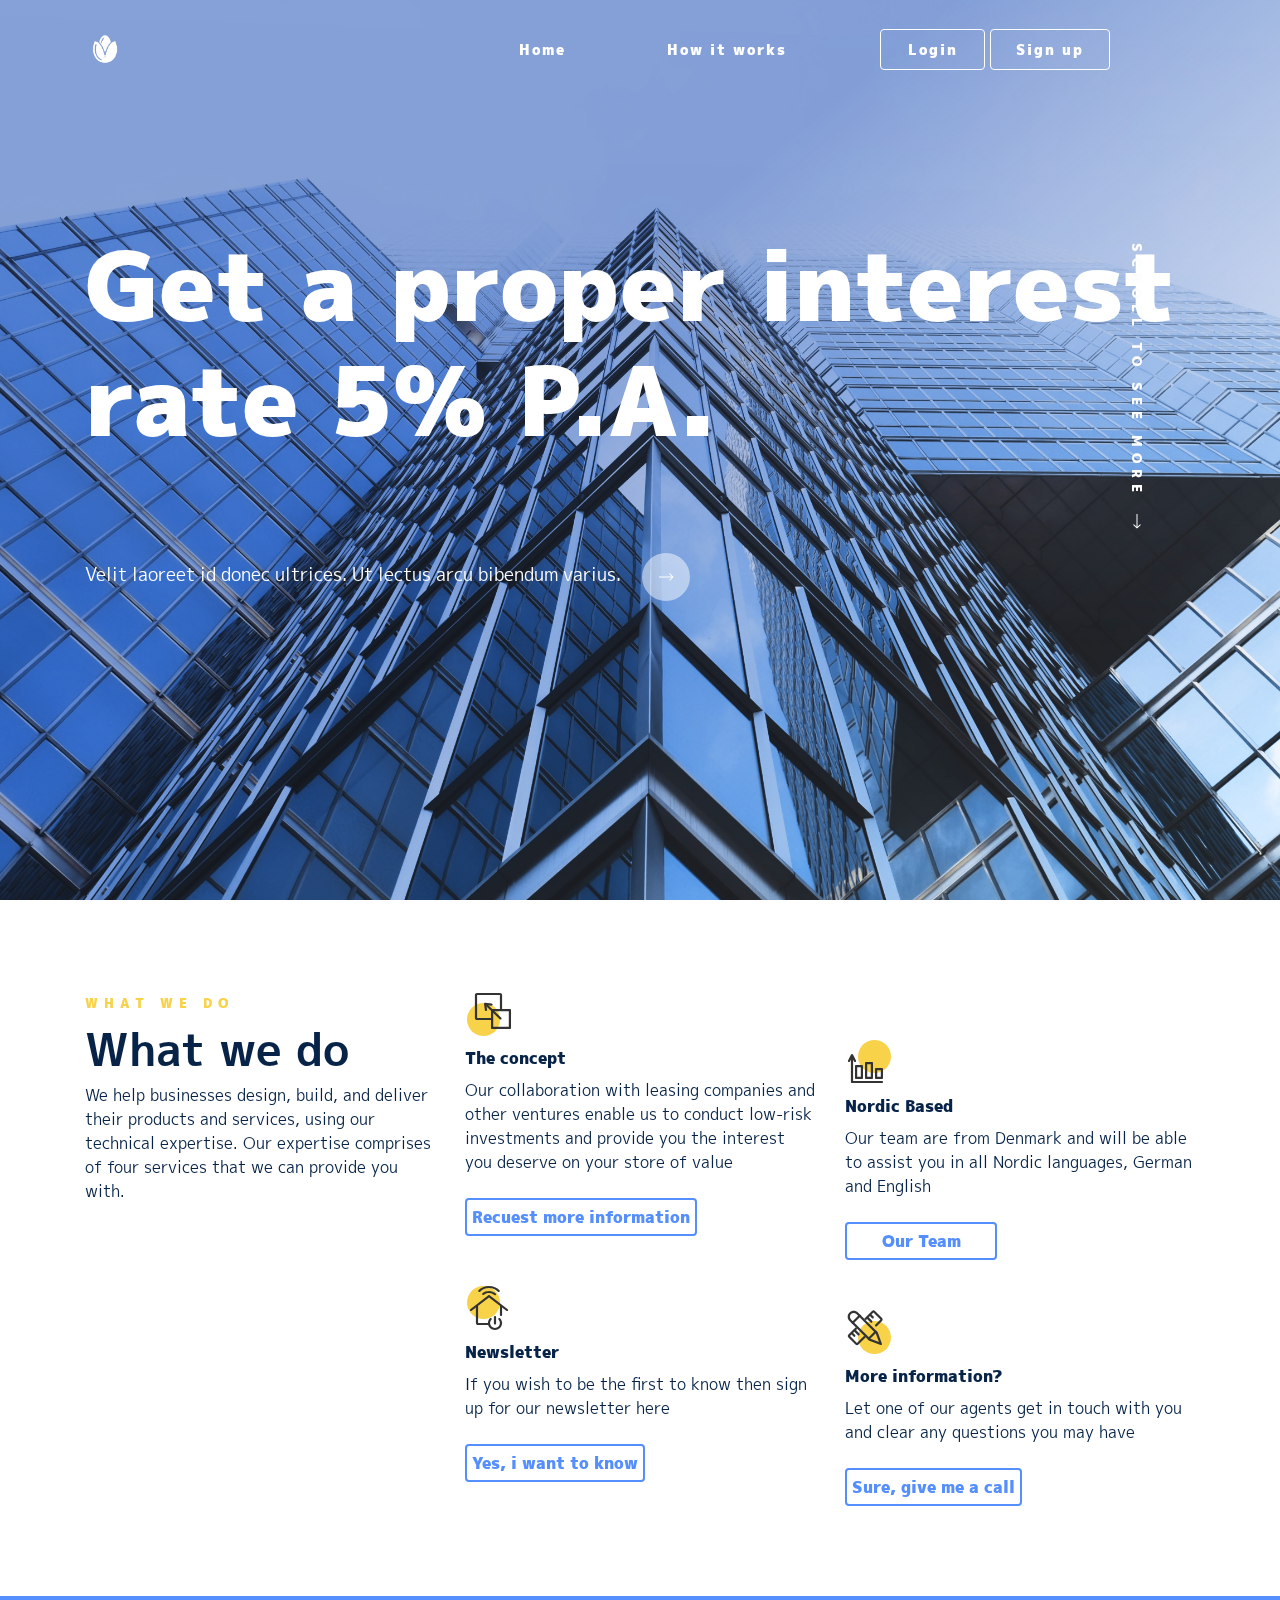
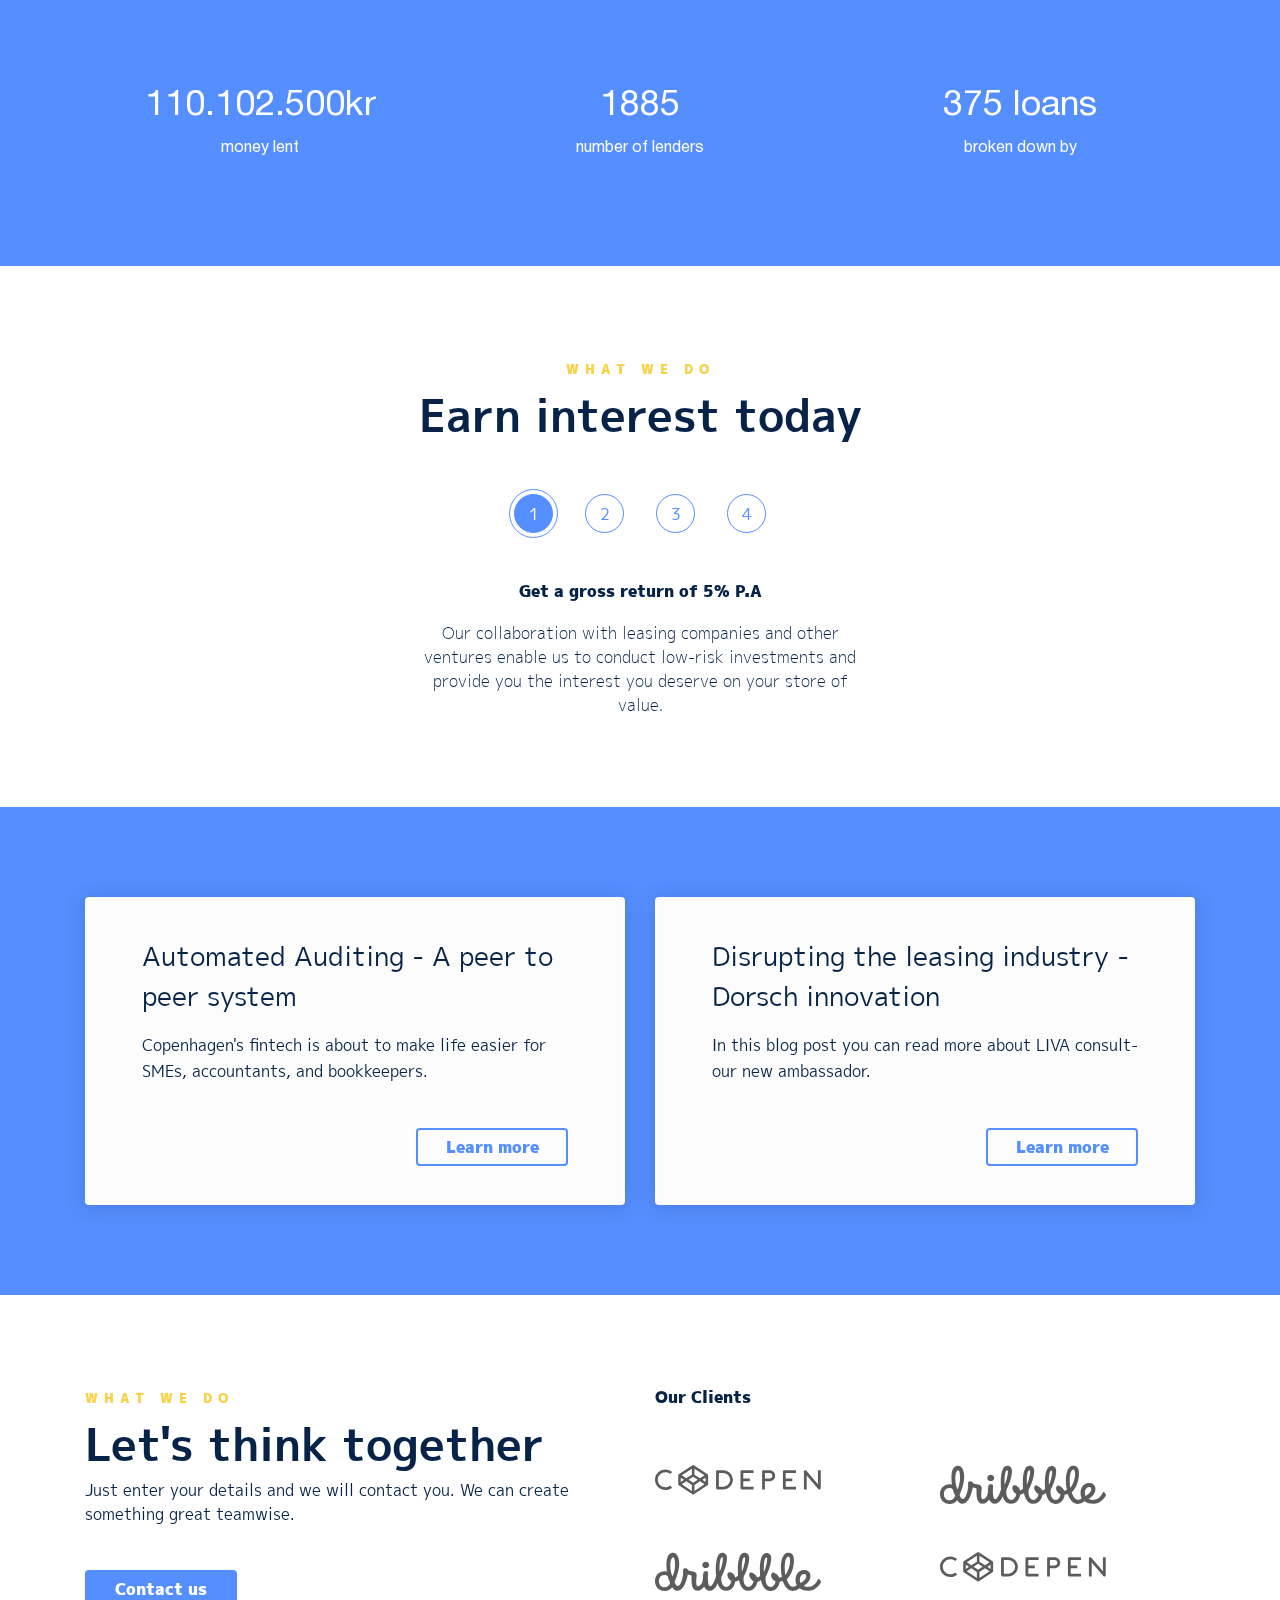
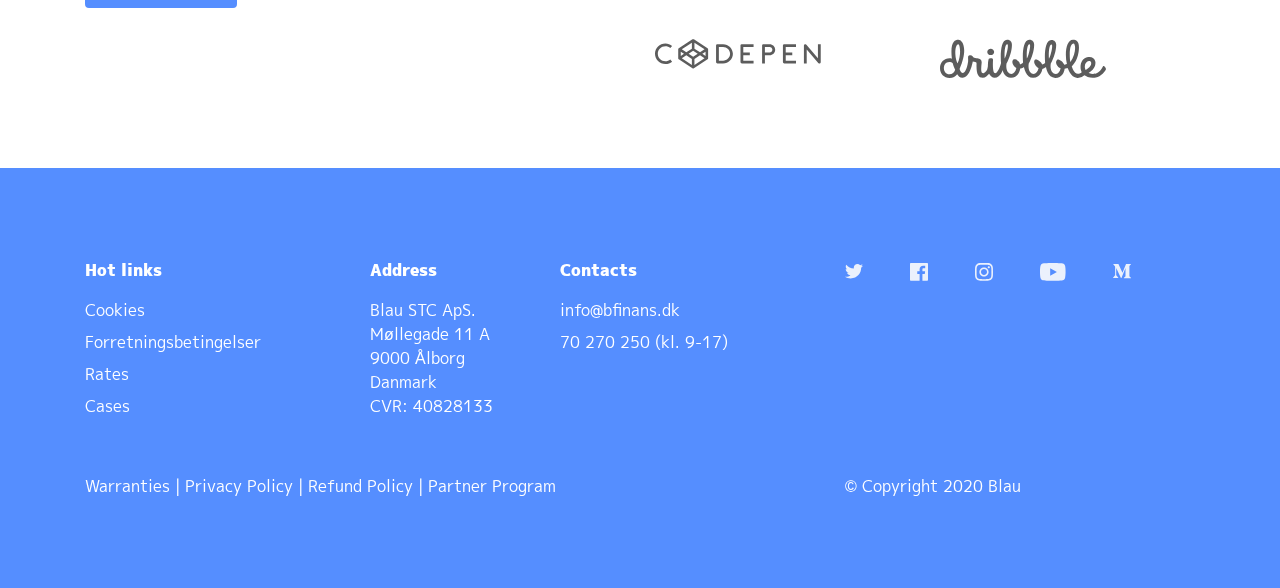
<file: index.html>
<!doctype html>
<html lang="en">
<head>
    <meta charset="UTF-8">
    <meta name="viewport"
          content="width=device-width, user-scalable=no, initial-scale=1.0, maximum-scale=1.0, minimum-scale=1.0">
    <meta http-equiv="X-UA-Compatible" content="ie=edge">
    <title>Blau finance</title>
    <link rel="apple-touch-icon" sizes="57x57" href="img/apple-icon-57x57.png">
    <link rel="apple-touch-icon" sizes="60x60" href="img/apple-icon-60x60.png">
    <link rel="apple-touch-icon" sizes="72x72" href="img/apple-icon-72x72.png">
    <link rel="apple-touch-icon" sizes="76x76" href="img/apple-icon-76x76.png">
    <link rel="apple-touch-icon" sizes="114x114" href="img/apple-icon-114x114.png">
    <link rel="apple-touch-icon" sizes="120x120" href="img/apple-icon-120x120.png">
    <link rel="apple-touch-icon" sizes="144x144" href="img/apple-icon-144x144.png">
    <link rel="apple-touch-icon" sizes="152x152" href="img/apple-icon-152x152.png">
    <link rel="apple-touch-icon" sizes="180x180" href="img/apple-icon-180x180.png">
    <link rel="icon" type="image/png" sizes="192x192"  href="img/android-icon-192x192.png">
    <link rel="icon" type="image/png" sizes="32x32" href="img/favicon-32x32.png">
    <link rel="icon" type="image/png" sizes="96x96" href="img/favicon-96x96.png">
    <link rel="icon" type="image/png" sizes="16x16" href="img/favicon-16x16.png">
    <meta name="msapplication-TileColor" content="#ffffff">
    <meta name="msapplication-TileImage" content="img/ms-icon-144x144.png">
    <meta name="theme-color" content="#ffffff">
    <link rel="stylesheet" href="css/bootstrap.min.css">
    <link rel="stylesheet" href="css/index.css">
    <link rel="stylesheet" href="css/owl.carousel.min.css">
</head>
<body>
<header>
    <div class="overlay"></div>
    <div class="header-content">
        <nav class="navbar navbar-expand-lg navbar-light d-flex pt-4">
            <div class="container">
                <a class="navbar-brand font-weight-bold" href="#">
                    <img src="img/logowhite.png" width="40">
                </a>
                <button class="navbar-toggler" type="button" data-toggle="collapse"
                        data-target="#navbarSupportedContent" aria-controls="navbarSupportedContent"
                        aria-expanded="false" aria-label="Toggle navigation">
                    <svg xmlns="http://www.w3.org/2000/svg" width="24" height="24" viewBox="0 0 24 24" fill="none"
                         stroke="#fff" stroke-width="2" stroke-linecap="round" stroke-linejoin="round"
                         class="feather feather-menu">
                        <line x1="3" y1="12" x2="21" y2="12"/>
                        <line x1="3" y1="6" x2="21" y2="6"/>
                        <line x1="3" y1="18" x2="21" y2="18"/>
                    </svg>
                </button>

                <div class="collapse navbar-collapse" id="navbarSupportedContent">
                    <ul class="navbar-nav ml-auto align-items-lg-center">
                        <li class="nav-item active">
                            <a class="nav-link" href="#">Home <span class="sr-only">(current)</span></a>
                        </li>
                        <li class="nav-item">
                            <a class="nav-link" href="#">How it works</a>
                        </li>
<!--                        <li class="nav-item">-->
<!--                            <a class="nav-link" href="#">About</a>-->
<!--                        </li>-->
                        <li class="nav-item auth-btns">
                            <a href="login.html" class="auth-btn ">Login</a>
                            <a href="register.html" class="auth-btn mt-md-0 mt-2">Sign up</a>
                        </li>
                    </ul>
                </div>
            </div>
        </nav>
        <div class="intro position-relative">

            <div class="container">

                <h1 class="intro-big">
                    Get a proper interest rate 5% P.A.
                </h1>
                <div class="intro-small">
                    Velit laoreet id donec ultrices. Ut lectus arcu bibendum varius.
                    <a href="#" class="arrow-btn ml-3 d-inline-flex align-items-center justify-content-center">
                        <svg width="15" height="8" viewBox="0 0 15 8" fill="none" xmlns="http://www.w3.org/2000/svg">
                            <path d="M14.3536 4.35355C14.5488 4.15829 14.5488 3.84171 14.3536 3.64645L11.1716 0.464466C10.9763 0.269204 10.6597 0.269204 10.4645 0.464466C10.2692 0.659728 10.2692 0.976311 10.4645 1.17157L13.2929 4L10.4645 6.82843C10.2692 7.02369 10.2692 7.34027 10.4645 7.53553C10.6597 7.7308 10.9763 7.7308 11.1716 7.53553L14.3536 4.35355ZM0 4.5H14V3.5H0V4.5Z"
                                  fill="#FCFCFC"/>
                        </svg>
                    </a>
                </div>
                <a class="scroll-btn mt-lg-0 mt-5">Scroll to see more
                    <svg class="ml-3" width="15" height="8" viewBox="0 0 15 8" fill="none"
                         xmlns="http://www.w3.org/2000/svg">
                        <path d="M14.3536 4.35355C14.5488 4.15829 14.5488 3.84171 14.3536 3.64645L11.1716 0.464466C10.9763 0.269204 10.6597 0.269204 10.4645 0.464466C10.2692 0.659728 10.2692 0.976311 10.4645 1.17157L13.2929 4L10.4645 6.82843C10.2692 7.02369 10.2692 7.34027 10.4645 7.53553C10.6597 7.7308 10.9763 7.7308 11.1716 7.53553L14.3536 4.35355ZM0 4.5H14V3.5H0V4.5Z"
                              fill="#FCFCFC"/>
                    </svg>
                </a>
            </div>

        </div>
    </div>

</header>
<section class="section-content main-txt">
    <div class="container">
        <div class="row">
            <div class="col-lg-4 col-12">
                <div class="golden-text">
                    what we do
                </div>
                <div class="section-heading">
                    What we do
                </div>
                <p>
                    We help businesses design, build, and deliver
                    their products and services, using our technical
                    expertise. Our expertise comprises of four
                    services that we can provide you with.
                </p>
            </div>
            <div class="col-lg-4 col-md-6">
                <div class="section-item">
                    <div class="icon">
                        <img src="img/section1/scale.svg" alt="icon">
                        <div class="partners-heading mt-2">
                            The concept
                        </div>
                        <p class="mt-2">Our collaboration with leasing companies and other ventures enable us to conduct
                            low-risk
                            investments and provide you the interest you deserve on your store of value
                        </p>
                        <button class="section-btn mt-2">
                            Recuest more information
                        </button>
                    </div>
                </div>
                <div class="section-item mt-5">
                    <div class="icon">
                        <img src="img/section1/iot.svg" alt="icon">
                        <div class="partners-heading mt-2">
                            Newsletter
                        </div>
                        <p class="mt-2">If you wish to be the first to know then sign up for our newsletter here</p>
                        <button class="section-btn mt-2">
                            Yes, i want to know
                        </button>
                    </div>
                </div>
            </div>
            <div class="col-lg-4 col-md-6 mt-lg-5">
                <div class="section-item mt-lg-0 mt-5">
                    <div class="icon">
                        <img src="img/section1/graphic_arrow.svg" alt="icon">
                        <div class="partners-heading mt-2">
                            Nordic Based
                        </div>
                        <p class="mt-2">Our team are from Denmark and will be able to assist you in all Nordic
                            languages, German and English</p>
                        <button class="section-btn mt-2">
                            Our Team
                        </button>
                    </div>
                </div>
                <div class="section-item mt-5">
                    <div class="icon">
                        <img src="img/section1/design.svg" alt="icon">
                        <div class="partners-heading mt-2">
                            More information?
                        </div>
                        <p class="mt-2">Let one of our agents get in touch with you and clear any questions you may have</p>
                        <button class="section-btn mt-2">
                            Sure, give me a call
                        </button>
                    </div>
                </div>
            </div>

        </div>
    </div>
</section>
<section class="section-content blue-theme text-center">
    <div class="container">
        <div class="row">
            <div class="col-lg-4">
                <div class="counter-block">
                    <div class="count">
                        <span id="count-up">110.102.500</span>kr
                    </div>
                    <p>money lent</p>
                </div>
            </div>
            <div class="col-lg-4">
                <div class="counter-block">
                    <div class="count">
                        <span class="count-up">1885</span>
                    </div>
                    <p>number of lenders</p>
                </div>
            </div>
            <div class="col-lg-4">
                <div class="counter-block">
                    <div class="count">
                        <span class="count-up">375</span> loans
                    </div>
                    <p>broken down by</p>
                </div>
            </div>
        </div>
    </div>
</section>
<section class="section-content text-center">
    <div class="container">
        <div class="golden-text">what we do</div>
        <div class="section-heading">Earn interest today</div>
        <div class="owl-carousel section-slider">
            <div data-dot="<button class='section-dot'><span>1</span></button>" class="item">
                <div class="slider-item">
                    <div class="slider-item-heading">
                        Get a gross return of 5% P.A
                    </div>
                    <div class="slider-item-content">
                        Our collaboration with leasing companies and other ventures enable us to conduct low-risk
                        investments and provide you the interest you deserve on your store of value.
                    </div>
                </div>
            </div>
            <div data-dot="<button class='section-dot'><span>2</span></button>" class="item">
                <div class="slider-item">
                    <div class="slider-item-heading">
                        Get a gross return of 5% P.A
                    </div>
                    <div class="slider-item-content">
                        Our collaboration with leasing companies and other ventures enable us to conduct low-risk
                        investments and provide you the interest you deserve on your store of value.
                    </div>
                </div>
            </div>
            <div data-dot="<button class='section-dot'><span>3</span></button>" class="item">
                <div class="slider-item">
                    <div class="slider-item-heading">
                        Get a gross return of 5% P.A
                    </div>
                    <div class="slider-item-content">
                        Our collaboration with leasing companies and other ventures enable us to conduct low-risk
                        investments and provide you the interest you deserve on your store of value.
                    </div>
                </div>
            </div>
            <div data-dot="<button class='section-dot'><span>4</span></button>" class="item">
                <div class="slider-item">
                    <div class="slider-item-heading">
                        Get a gross return of 5% P.A
                    </div>
                    <div class="slider-item-content">
                        Our collaboration with leasing companies and other ventures enable us to conduct low-risk
                        investments and provide you the interest you deserve on your store of value.
                    </div>
                </div>
            </div>
        </div>

    </div>
</section>
<section class="blue-theme section-content">
    <div class="container">
        <div class="row">
            <div class="col-lg-6">
                <div class="block-item">
                    <div class="block-heading">
                        Automated Auditing - A peer to peer system
                    </div>
                    <div class="block-content">
                        Copenhagen's fintech is about to make life easier for SMEs, accountants, and bookkeepers.
                    </div>
                    <div class="block-btn text-right">
                        <button class="section-btn">
                            Learn more
                        </button>
                    </div>
                </div>
            </div>
            <div class="col-lg-6 mt-lg-0 mt-2">
                <div class="block-item">
                    <div class="block-heading">
                        Disrupting the leasing industry - Dorsch innovation
                    </div>
                    <div class="block-content">
                        In this blog post you can read more about LIVA consult- our new ambassador.
                    </div>
                    <div class="block-btn text-right">
                        <button class="section-btn">
                            Learn more
                        </button>
                    </div>
                </div>
            </div>
        </div>
    </div>
</section>
<section class="section-content main-txt">
    <div class="container">
        <div class="row">
            <div class="col-lg-6">
                <div class="golden-text">
                    what we do
                </div>
                <div class="section-heading">
                    Let's think together
                </div>
                <p>
                    Just enter your details and we will contact you. We can create something great teamwise.
                </p>
                <div class="block-btn">
                    <button class="section-btn blue-btn">
                        Contact us
                    </button>
                </div>
            </div>
            <div class="col-lg-6 mt-lg-0 mt-3">
                <div class="partners-block">
                    <div class="partners-heading">
                        Our Clients
                    </div>
                    <div class="row mt-2">
                        <div class="col-6 mt-5">
                            <img src="img/partners/codepen.svg" alt="partner"/>
                        </div>
                        <div class="col-6 mt-5">
                            <img src="img/partners/dribble.svg" alt="partner"/>
                        </div>
                        <div class="col-6 mt-5">
                            <img src="img/partners/dribble.svg" alt="partner"/>
                        </div>
                        <div class="col-6 mt-5">
                            <img src="img/partners/codepen.svg" alt="partner"/>
                        </div>
                        <div class="col-6 mt-5">
                            <img src="img/partners/codepen.svg" alt="partner"/>
                        </div>
                        <div class="col-6 mt-5">
                            <img src="img/partners/dribble.svg" alt="partner"/>
                        </div>
                    </div>
                </div>
            </div>
        </div>
    </div>
</section>
<footer class="blue-theme section-content">
    <div class="container">
        <div class="row">
            <div class="mt-lg-0 mt-3 col-lg-3 col-md-4 col-sm-6">
                <div class="footer-col">
                    <div class="col-header">
                        Hot links
                    </div>
                    <div class="footer-item">
                        <a href="#" class="footer-link">
                            Cookies
                        </a>
                    </div>
                    <div class="footer-item">
                        <a href="#" class="footer-link">
                            Forretningsbetingelser
                        </a>
                    </div>
                    <div class="footer-item">
                        <a href="#" class="footer-link">
                            Rates
                        </a>
                    </div>
                    <div class="footer-item">
                        <a href="#" class="footer-link">
                            Cases
                        </a>
                    </div>
                </div>
            </div>
            <div class="mt-lg-0 mt-3 col-lg-2 col-md-4 col-sm-6">
                <div class="footer-col">
                    <div class="col-header">
                        Address
                    </div>
                    <div>
                        Blau STC ApS. <br/>
                        Møllegade 11 A <br/>
                        9000 Ålborg <br/>
                        Danmark <br/>
                        CVR: 40828133 <br/>
                    </div>
                </div>
            </div>
            <div class="mt-lg-0 mt-3 col-lg-3 col-md-4">
                <div class="footer-col">
                    <div class="col-header">
                        Contacts
                    </div>
                    <div class="footer-item">
                        <a href="mailto:info@bfinans.dk" class="footer-link">
                            info@bfinans.dk
                        </a>
                    </div>
                    <div class="footer-item">
                        70 270 250 (kl. 9-17)
                    </div>
                </div>
            </div>
            <div class="col-lg-4 mt-lg-0 mt-3 col-12">
                <div class="social">
                    <a class="social-item" href="#">
                        <svg width="18" height="15" viewBox="0 0 18 15" fill="none" xmlns="http://www.w3.org/2000/svg">
                            <path opacity="0.9"
                                  d="M16.1498 3.62628C16.1612 3.78415 16.1612 3.94205 16.1612 4.09991C16.1612 8.91501 12.4493 14.4631 5.66499 14.4631C3.57488 14.4631 1.63326 13.8654 0 12.828C0.296966 12.8619 0.582471 12.8731 0.890863 12.8731C2.61546 12.8731 4.20305 12.298 5.47083 11.317C3.84899 11.2831 2.48985 10.2344 2.02156 8.79099C2.25001 8.8248 2.47842 8.84736 2.71829 8.84736C3.0495 8.84736 3.38074 8.80224 3.6891 8.72334C1.99875 8.38501 0.730936 6.91906 0.730936 5.14863V5.10355C1.22204 5.37419 1.79315 5.54333 2.39844 5.56586C1.40478 4.9118 0.753788 3.79543 0.753788 2.53244C0.753788 1.85585 0.936496 1.23564 1.25631 0.694357C3.07232 2.90457 5.80203 4.34796 8.86293 4.50586C8.80583 4.23522 8.77155 3.95333 8.77155 3.67141C8.77155 1.66415 10.4162 0.0290527 12.4607 0.0290527C13.5228 0.0290527 14.4822 0.46884 15.1561 1.17927C15.9898 1.0214 16.7893 0.716919 17.4975 0.299694C17.2233 1.14546 16.6409 1.85589 15.8756 2.30692C16.618 2.22802 17.3376 2.025 18 1.74311C17.4975 2.46479 16.8693 3.10753 16.1498 3.62628Z"
                                  fill="#FCFCFC"/>
                        </svg>
                    </a>
                    <a class="social-item" href="#">
                        <svg width="18" height="18" viewBox="0 0 18 18" fill="none" xmlns="http://www.w3.org/2000/svg">
                            <path opacity="0.9"
                                  d="M18 1.03404V16.8424C18 17.3858 17.554 17.8222 17.0076 17.8222H12.4192V10.9435H14.7576L15.1071 8.26184H12.4152V6.54811C12.4152 5.77059 12.6321 5.24298 13.7612 5.24298H15.1996V2.84297C14.9504 2.81124 14.0987 2.73586 13.1022 2.73586C11.029 2.73586 9.6067 3.98545 9.6067 6.28232V8.26184H7.26027V10.9435H9.6067V17.8262H0.992411C0.445982 17.8262 0 17.3858 0 16.8463V1.03404C0 0.494532 0.445982 0.0541992 0.992411 0.0541992H17.0036C17.554 0.0541992 18 0.494532 18 1.03404Z"
                                  fill="#FCFCFC"/>
                        </svg>
                    </a>
                    <a class="social-item" href="#">
                        <svg width="18" height="18" viewBox="0 0 18 18" fill="none" xmlns="http://www.w3.org/2000/svg">
                            <path opacity="0.9"
                                  d="M9.00201 4.38278C6.44808 4.38278 4.38806 6.41673 4.38806 8.93835C4.38806 11.46 6.44808 13.4939 9.00201 13.4939C11.5559 13.4939 13.616 11.46 13.616 8.93835C13.616 6.41673 11.5559 4.38278 9.00201 4.38278ZM9.00201 11.9001C7.35159 11.9001 6.00234 10.5719 6.00234 8.93835C6.00234 7.30485 7.34757 5.97664 9.00201 5.97664C10.6564 5.97664 12.0017 7.30485 12.0017 8.93835C12.0017 10.5719 10.6524 11.9001 9.00201 11.9001ZM14.8809 4.19644C14.8809 4.7872 14.399 5.25901 13.8047 5.25901C13.2064 5.25901 12.7285 4.78323 12.7285 4.19644C12.7285 3.60965 13.2104 3.13387 13.8047 3.13387C14.399 3.13387 14.8809 3.60965 14.8809 4.19644ZM17.9368 5.27487C17.8685 3.8515 17.5392 2.59069 16.4831 1.55191C15.431 0.513126 14.154 0.188012 12.7124 0.116645C11.2267 0.0333839 6.77334 0.0333839 5.28756 0.116645C3.84997 0.184047 2.57301 0.509162 1.5169 1.54794C0.460792 2.58672 0.135527 3.84753 0.063246 5.2709C-0.021082 6.73788 -0.021082 11.1349 0.063246 12.6018C0.131511 14.0252 0.460792 15.286 1.5169 16.3248C2.57301 17.3636 3.84596 17.6887 5.28756 17.7601C6.77334 17.8433 11.2267 17.8433 12.7124 17.7601C14.154 17.6927 15.431 17.3675 16.4831 16.3248C17.5352 15.286 17.8645 14.0252 17.9368 12.6018C18.0211 11.1349 18.0211 6.74185 17.9368 5.27487ZM16.0173 14.1759C15.7041 14.953 15.0977 15.5517 14.3066 15.8649C13.122 16.3288 10.3111 16.2217 9.00201 16.2217C7.69292 16.2217 4.87797 16.3248 3.69738 15.8649C2.91032 15.5556 2.30396 14.9569 1.98673 14.1759C1.5169 13.0063 1.62532 10.2309 1.62532 8.93835C1.62532 7.64583 1.52091 4.86649 1.98673 3.70084C2.29994 2.92373 2.9063 2.32505 3.69738 2.01183C4.88199 1.54794 7.69292 1.65499 9.00201 1.65499C10.3111 1.65499 13.126 1.55191 14.3066 2.01183C15.0937 2.32108 15.7001 2.91977 16.0173 3.70084C16.4871 4.87046 16.3787 7.64583 16.3787 8.93835C16.3787 10.2309 16.4871 13.0102 16.0173 14.1759Z"
                                  fill="#FCFCFC"/>
                        </svg>
                    </a>
                    <a class="social-item" href="#">
                        <svg width="26" height="18" viewBox="0 0 26 18" fill="none" xmlns="http://www.w3.org/2000/svg">
                            <path opacity="0.9"
                                  d="M25.065 2.83491C24.7706 1.74036 23.9031 0.878328 22.8017 0.585785C20.8053 0.0541992 12.8 0.0541992 12.8 0.0541992C12.8 0.0541992 4.79469 0.0541992 2.79824 0.585785C1.69682 0.878374 0.829358 1.74036 0.534936 2.83491C0 4.81885 0 8.95814 0 8.95814C0 8.95814 0 13.0974 0.534936 15.0814C0.829358 16.1759 1.69682 17.002 2.79824 17.2946C4.79469 17.8262 12.8 17.8262 12.8 17.8262C12.8 17.8262 20.8053 17.8262 22.8017 17.2946C23.9031 17.002 24.7706 16.1759 25.065 15.0814C25.6 13.0974 25.6 8.95814 25.6 8.95814C25.6 8.95814 25.6 4.81885 25.065 2.83491ZM10.1818 12.7163V5.19997L16.8727 8.95824L10.1818 12.7163Z"
                                  fill="#FCFCFC"/>
                        </svg>
                    </a>
                    <a class="social-item" href="#">
                        <svg width="18" height="15" viewBox="0 0 18 15" fill="none" xmlns="http://www.w3.org/2000/svg">
                            <path opacity="0.9"
                                  d="M2.13231 2.90595C2.15464 2.68917 2.06905 2.47239 1.90531 2.32543L0.227 0.326663V0.0290527H5.44428L9.47819 8.76262L13.0246 0.0290527H18V0.326663L16.5636 1.68611C16.4408 1.77797 16.3775 1.93229 16.4036 2.08293V12.0767C16.3775 12.2274 16.4408 12.3817 16.5636 12.4736L17.9665 13.833V14.1306H10.9072V13.833L12.3622 12.4405C12.5036 12.3009 12.5036 12.2568 12.5036 12.0437V3.96779L8.45855 14.1049H7.91152L3.20777 3.96779V10.7614C3.16684 11.048 3.26359 11.3346 3.46827 11.5403L5.35869 13.8036V14.1012H0V13.8073L1.89043 11.5403C2.09138 11.3346 2.18441 11.0443 2.13231 10.7614V2.90595Z"
                                  fill="#FCFCFC"/>
                        </svg>
                    </a>

                </div>
            </div>
        </div>
        <div class="row mt-5 justify-content-lg-between">
            <div class="col-lg-8">
                <a href="#" class="footer-link">Warranties |</a>
                <a href="#" class="footer-link">Privacy Policy |</a>
                <a href="#" class="footer-link">Refund Policy |</a>
                <a href="#" class="footer-link">Partner Program</a>
            </div>
            <div class="col-lg-4">
                <div class="copyright">
                    © Copyright <span id="year">2020</span>
                    Blau
                </div>
            </div>
        </div>
    </div>
</footer>

<script src="js/jquery-3.4.1.min.js"></script>
<script src="js/bootstrap.bundle.js"></script>
<script src="js/owl.carousel.min.js"></script>
<script src="js/index.js"></script>
<script>


</script>
</body>
</html>
</file>
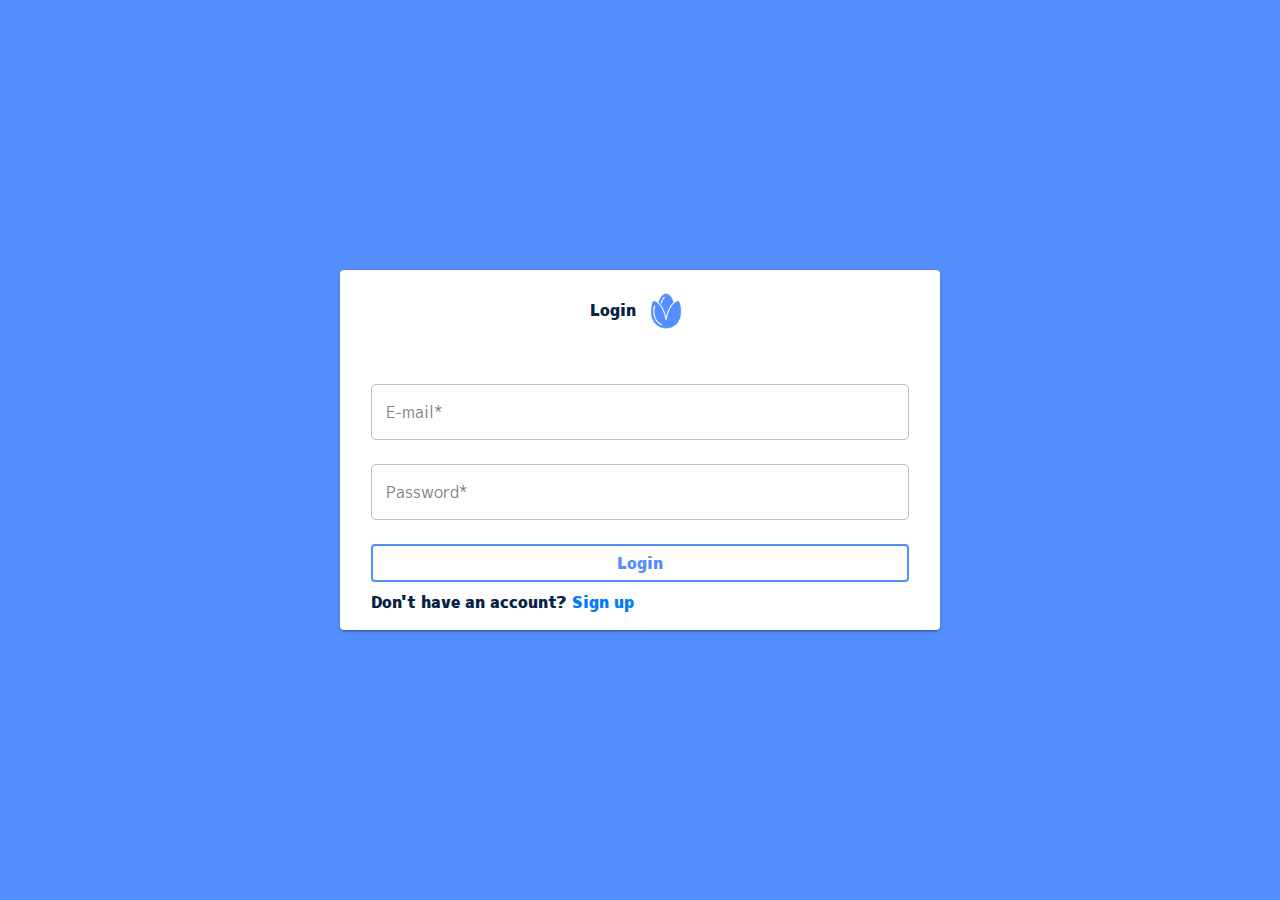
<file: login.html>
<!doctype html>
<html lang="en">
<head>
    <meta charset="UTF-8">
    <meta name="viewport"
          content="width=device-width, user-scalable=no, initial-scale=1.0, maximum-scale=1.0, minimum-scale=1.0">
    <meta http-equiv="X-UA-Compatible" content="ie=edge">
    <title>Login</title>
    <link rel="apple-touch-icon" sizes="57x57" href="img/apple-icon-57x57.png">
    <link rel="apple-touch-icon" sizes="60x60" href="img/apple-icon-60x60.png">
    <link rel="apple-touch-icon" sizes="72x72" href="img/apple-icon-72x72.png">
    <link rel="apple-touch-icon" sizes="76x76" href="img/apple-icon-76x76.png">
    <link rel="apple-touch-icon" sizes="114x114" href="img/apple-icon-114x114.png">
    <link rel="apple-touch-icon" sizes="120x120" href="img/apple-icon-120x120.png">
    <link rel="apple-touch-icon" sizes="144x144" href="img/apple-icon-144x144.png">
    <link rel="apple-touch-icon" sizes="152x152" href="img/apple-icon-152x152.png">
    <link rel="apple-touch-icon" sizes="180x180" href="img/apple-icon-180x180.png">
    <link rel="icon" type="image/png" sizes="192x192"  href="img/android-icon-192x192.png">
    <link rel="icon" type="image/png" sizes="32x32" href="img/favicon-32x32.png">
    <link rel="icon" type="image/png" sizes="96x96" href="img/favicon-96x96.png">
    <link rel="icon" type="image/png" sizes="16x16" href="img/favicon-16x16.png">
    <meta name="msapplication-TileColor" content="#ffffff">
    <meta name="msapplication-TileImage" content="img/ms-icon-144x144.png">
    <meta name="theme-color" content="#ffffff">
    <link rel="stylesheet" href="css/bootstrap.min.css">
    <link rel="stylesheet" href="css/index.css">
</head>
<body>
<div class="auth-wrapper blue-theme d-flex align-items-center justify-content-center">
    <div class="shadow-outer main-txt p-3">
        <div class="container">
            <div class=" text-center partners-heading">Login <img width="50" src="img/logoblue.png"></div>
            <form>
            <div class="row mt-4">
                <div class="col-lg-12 mt-4">
                    <div class="input-wrapper">
                        <input name="email" type="email" class="mdb-input"/>
                        <span class="label">E-mail*</span>
                    </div>
                </div>
                <div class="col-lg-12 mt-4">
                    <div class="input-wrapper">
                        <input name="password" type="password" class="mdb-input"/>
                        <span class="label">Password*</span>
                        <div hidden class="text-danger">Fill the password</div>
                    </div>
                </div>

                <div class="col-lg-12 mt-4 text-center">
                    <button id="login" class="section-btn w-100">Login</button>
                </div>
                <div class="col-lg-12 mt-2">
                    <div class="partners-heading">Don't have an account? <a href="register.html">Sign up</a> </div>
                </div>
            </div>
            </form>
        </div>
    </div>
</div>


<script src="js/jquery-3.4.1.min.js"></script>
<script src="js/bootstrap.bundle.js"></script>
<script src="js/owl.carousel.min.js"></script>
<script src="js/index.js"></script>
</body>
</html>
</file>
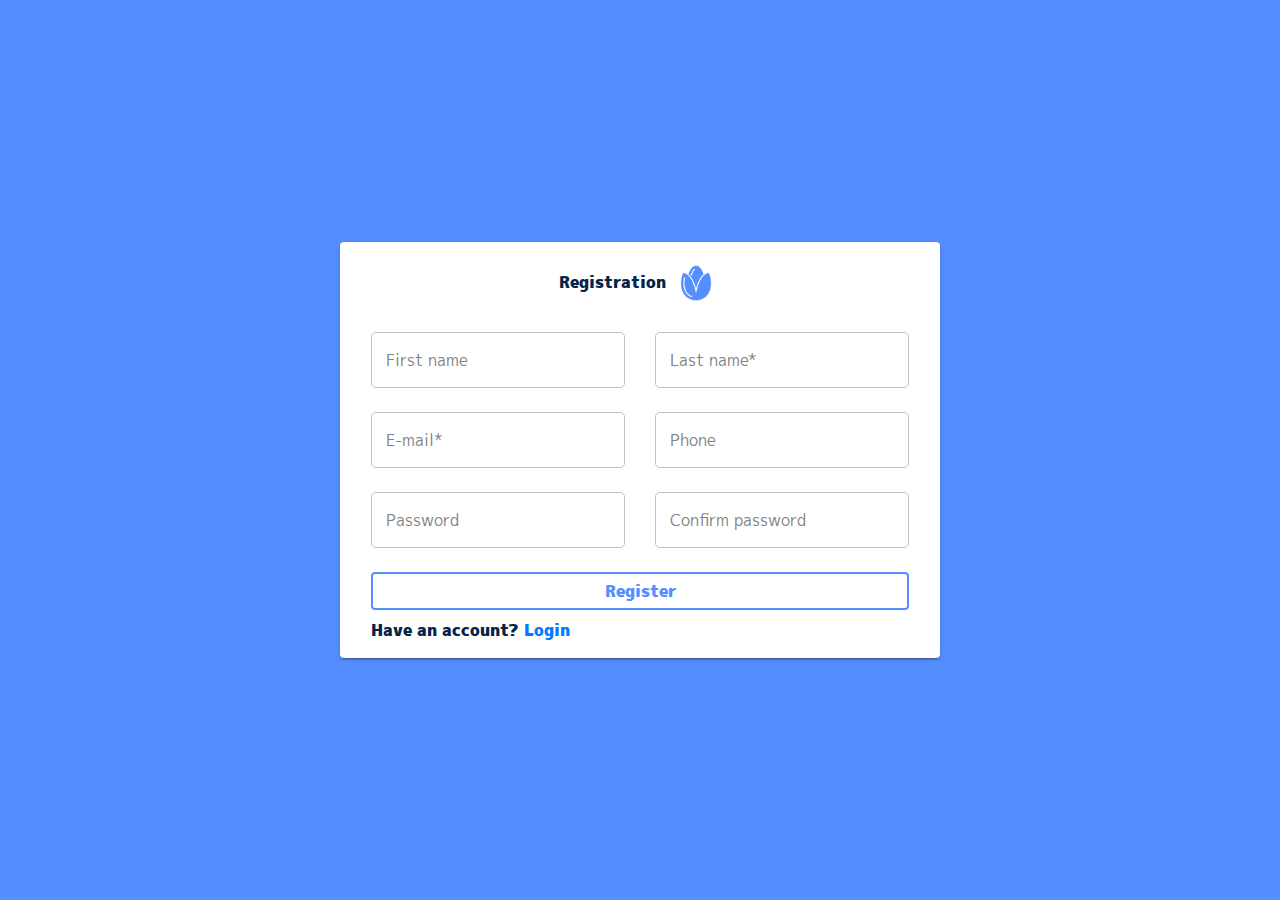
<file: register.html>
<!doctype html>
<html lang="en">
<head>
    <meta charset="UTF-8">
    <meta name="viewport"
          content="width=device-width, user-scalable=no, initial-scale=1.0, maximum-scale=1.0, minimum-scale=1.0">
    <meta http-equiv="X-UA-Compatible" content="ie=edge">
    <title>Register</title>
    <link rel="apple-touch-icon" sizes="57x57" href="img/apple-icon-57x57.png">
    <link rel="apple-touch-icon" sizes="60x60" href="img/apple-icon-60x60.png">
    <link rel="apple-touch-icon" sizes="72x72" href="img/apple-icon-72x72.png">
    <link rel="apple-touch-icon" sizes="76x76" href="img/apple-icon-76x76.png">
    <link rel="apple-touch-icon" sizes="114x114" href="img/apple-icon-114x114.png">
    <link rel="apple-touch-icon" sizes="120x120" href="img/apple-icon-120x120.png">
    <link rel="apple-touch-icon" sizes="144x144" href="img/apple-icon-144x144.png">
    <link rel="apple-touch-icon" sizes="152x152" href="img/apple-icon-152x152.png">
    <link rel="apple-touch-icon" sizes="180x180" href="img/apple-icon-180x180.png">
    <link rel="icon" type="image/png" sizes="192x192" href="img/android-icon-192x192.png">
    <link rel="icon" type="image/png" sizes="32x32" href="img/favicon-32x32.png">
    <link rel="icon" type="image/png" sizes="96x96" href="img/favicon-96x96.png">
    <link rel="icon" type="image/png" sizes="16x16" href="img/favicon-16x16.png">
    <meta name="msapplication-TileColor" content="#ffffff">
    <meta name="msapplication-TileImage" content="img/ms-icon-144x144.png">
    <meta name="theme-color" content="#ffffff">
    <link rel="stylesheet" href="css/bootstrap.min.css">
    <link rel="stylesheet" href="css/index.css">
</head>
<body>
<div class="auth-wrapper blue-theme d-flex align-items-center justify-content-center">
    <div class="shadow-outer main-txt p-3">
        <div class="container">
            <div class=" text-center partners-heading">Registration <img width="50" src="img/logoblue.png"></div>
            <form>
                <div class="row mt-4">
                    <div class="col-lg-6 mt-lg-0 mt-4">
                        <div class="input-wrapper">
                            <input name="firstname" type="text" class="mdb-input"/>
                            <span class="label">First name</span>
                        </div>
                    </div>
                    <div class="col-lg-6 mt-lg-0 mt-4">
                        <div class="input-wrapper">
                            <input name="lastname" type="text" class="mdb-input"/>
                            <span class="label">Last name*</span>
                        </div>
                    </div>
                    <div class="col-lg-6 mt-4">
                        <div class="input-wrapper">
                            <input name="email" type="email" class="mdb-input"/>
                            <span class="label">E-mail*</span>
                        </div>
                    </div>
                    <div class="col-lg-6 mt-4">
                        <div class="input-wrapper">
                            <input name="tel" type="tel" class="mdb-input"/>
                            <span class="label">Phone</span>
                        </div>
                    </div>
                    <div class="col-lg-6 mt-4">
                        <div class="input-wrapper">
                            <input name="password" type="password" class="mdb-input"/>
                            <span class="label">Password</span>
                        </div>
                    </div>
                    <div class="col-lg-6 mt-4">
                        <div class="input-wrapper">
                            <input name="conformpass" type="password" class="mdb-input"/>
                            <span class="label">Confirm password</span>
                        </div>
                    </div>
                    <div class="col-lg-12 mt-4">
                        <button id="reg" class="section-btn w-100">Register</button>
                    </div>
                    <div class="col-lg-12 mt-2">
                        <div class="partners-heading">Have an account? <a href="login.html">Login</a></div>
                    </div>
                </div>
            </form>
        </div>
    </div>
</div>


<script src="js/jquery-3.4.1.min.js"></script>
<script src="js/bootstrap.bundle.js"></script>
<script src="js/owl.carousel.min.js"></script>
<script src="js/index.js"></script>
</body>
</html>
</file>
<file: css/index.css>
html, body {
  height: 100%;
  font-family: 'Mplus 1p', sans-serif; }

html {
  scroll-behavior: smooth; }

@font-face {
  font-family: 'Mplus 1p';
  src: url("../fonts/mplus/Mplus1p-Regular.eot");
  src: url("../fonts/mplus/Mplus1p-Regular.eot?#iefix") format("embedded-opentype"), url("../fonts/mplus/Mplus1p-Regular.woff2") format("woff2"), url("../fonts/mplus/Mplus1p-Regular.woff") format("woff"), url("../fonts/mplus/Mplus1p-Regular.ttf") format("truetype");
  font-weight: normal;
  font-style: normal; }
@font-face {
  font-family: 'Mplus 1p';
  src: url("../fonts/mplus/Mplus1p-Black.eot");
  src: url("../fonts/mplus/Mplus1p-Black.eot?#iefix") format("embedded-opentype"), url("../fonts/mplus/Mplus1p-Black.woff2") format("woff2"), url("../fonts/mplus/Mplus1p-Black.woff") format("woff"), url("../fonts/mplus/Mplus1p-Black.ttf") format("truetype");
  font-weight: 900;
  font-style: normal; }
@font-face {
  font-family: 'Mplus 1p';
  src: url("../fonts/mplus/Mplus1p-Bold.eot");
  src: url("../fonts/mplus/Mplus1p-Bold.eot?#iefix") format("embedded-opentype"), url("../fonts/mplus/Mplus1p-Bold.woff2") format("woff2"), url("../fonts/mplus/Mplus1p-Bold.woff") format("woff"), url("../fonts/mplus/Mplus1p-Bold.ttf") format("truetype");
  font-weight: bold;
  font-style: normal; }
@font-face {
  font-family: 'Mplus 1p';
  src: url("../fonts/mplus/Mplus1p-Light.eot");
  src: url("../fonts/mplus/Mplus1p-Light.eot?#iefix") format("embedded-opentype"), url("../fonts/mplus/Mplus1p-Light.woff2") format("woff2"), url("../fonts/mplus/Mplus1p-Light.woff") format("woff"), url("../fonts/mplus/Mplus1p-Light.ttf") format("truetype");
  font-weight: 300;
  font-style: normal; }
@font-face {
  font-family: 'HelveticaNeueCyr';
  src: url("../fonts/helvetica/HelveticaNeueCyr-Roman.woff2") format("woff2"), url("../fonts/helvetica/HelveticaNeueCyr-Roman.woff") format("woff");
  font-weight: normal;
  font-style: normal; }
.section-content {
  padding: 90px 0; }

.auth-wrapper {
  min-height: 100%; }

.shadow-outer {
  box-shadow: 0 3px 1px -2px rgba(0, 0, 0, 0.2), 0 2px 2px 0 rgba(0, 0, 0, 0.14), 0 1px 5px 0 rgba(0, 0, 0, 0.12);
  background: #fff;
  border-radius: 4px;
  max-width: 600px; }

.input-wrapper {
  position: relative; }
  .input-wrapper .show-pass {
    cursor: pointer;
    z-index: 99; }
  .input-wrapper .label {
    color: gray; }
  .input-wrapper .mdb-input {
    width: 100%;
    padding: 15px 30px 15px 15px;
    border-radius: 5px;
    border: 1px solid rgba(0, 0, 0, 0.24);
    position: relative;
    background: transparent;
    transition: 0.3s ease;
    z-index: 99; }
    .input-wrapper .mdb-input:hover {
      border: 1px solid #558EFF; }
      .input-wrapper .mdb-input:hover .label {
        color: #558EFF; }
    .input-wrapper .mdb-input:focus {
      border: 1px solid #558EFF !important;
      box-shadow: none;
      outline: none; }
      .input-wrapper .mdb-input:focus + .label {
        top: -20px !important;
        bottom: unset !important;
        left: 0 !important;
        color: #558EFF;
        font-size: 12px;
        z-index: 9; }
      .input-wrapper .mdb-input:focus ~ i {
        color: #558EFF; }
  .input-wrapper .label {
    position: absolute;
    left: 15px;
    top: 0;
    bottom: 0;
    display: flex;
    align-items: center;
    transition: 0.2s ease; }
    .input-wrapper .label.top-standing {
      top: -20px !important;
      bottom: unset !important;
      left: 0 !important;
      font-size: 12px; }
  .input-wrapper i {
    position: absolute;
    right: 10px;
    top: 0;
    bottom: 0;
    display: flex;
    align-items: center;
    font-size: 18px;
    transition: 0.2s ease; }

header {
  font-family: 'Mplus 1p', sans-serif;
  background: url("../img/headerbg.jpg") no-repeat;
  background-size: cover;
  background-position: center;
  background-attachment: fixed;
  min-height: 100%;
  color: #fff;
  position: relative; }
  header .header-content {
    position: relative;
    z-index: 9; }

.overlay {
  position: absolute;
  width: 100%;
  height: 100%;
  left: 0;
  top: 0;
  background: linear-gradient(140.3deg, #0E44AF 40.51%, rgba(53, 74, 118, 0) 91.39%);
  mix-blend-mode: multiply;
  opacity: 0.5; }

button:focus {
  outline: none;
  box-shadow: none; }

.blue-theme {
  background-color: #558EFF; }

.golden-text {
  color: #F8D249;
  font-style: normal;
  font-weight: 800;
  font-size: 12.6px;
  line-height: 26px;
  letter-spacing: 6px;
  text-transform: uppercase; }

.section-heading {
  color: #072448;
  font-weight: 600;
  font-size: 45px;
  line-height: 67px; }

.section-slider {
  margin-top: 130px;
  color: #072448; }
  .section-slider .slider-item {
    max-width: 450px;
    margin: auto;
    font-size: 16px;
    line-height: 24px; }
    .section-slider .slider-item .slider-item-heading {
      font-weight: 800;
      margin-bottom: 18px; }
    .section-slider .slider-item .slider-item-content {
      font-weight: 300; }
  .section-slider .owl-dots {
    display: flex;
    align-items: center;
    justify-content: center;
    position: absolute;
    top: -90px;
    width: 100%;
    left: 0; }
    .section-slider .owl-dots .owl-dot {
      margin: 0 11px; }
      .section-slider .owl-dots .owl-dot.active button {
        border: 1px solid #558EFF; }
        .section-slider .owl-dots .owl-dot.active button span {
          background: #558EFF;
          color: #fff; }
      .section-slider .owl-dots .owl-dot button {
        background: transparent;
        padding: 4px;
        border: 1px solid transparent;
        border-radius: 50%;
        position: relative;
        z-index: 9; }
        .section-slider .owl-dots .owl-dot button span {
          position: relative;
          z-index: -1;
          width: 39px;
          height: 39px;
          display: flex;
          align-items: center;
          justify-content: center;
          border: 1px solid #558EFF;
          border-radius: 50%;
          color: #558EFF; }

.block-item {
  box-shadow: 0px 2px 20px rgba(22, 47, 74, 0.18);
  background: #FCFCFC;
  border: 2px solid #FFFFFF;
  border-radius: 4px;
  padding: 37px 55px;
  color: #072448; }
  .block-item .block-heading {
    font-weight: 500;
    font-size: 27px;
    line-height: 40px; }
  .block-item .block-content {
    font-weight: normal;
    font-size: 16.2px;
    line-height: 26px;
    margin-top: 16px; }

.block-btn {
  margin-top: 44px; }

.partners-block img {
  max-width: 100%; }

.counter-block {
  font-family: 'HelveticaNeueCyr', sans-serif;
  color: #fff; }
  .counter-block .count {
    font-size: 36px;
    line-height: 40px;
    margin-bottom: 10px; }

.partners-heading {
  font-weight: 800;
  line-height: 24px; }

.section-btn {
  padding: 5px;
  background: transparent;
  border: 2px solid #558EFF;
  color: #558EFF;
  text-align: center;
  min-width: 152px;
  border-radius: 4px;
  font-weight: 800;
  font-size: 16px;
  line-height: 24px;
  transition: 0.2s ease; }
  .section-btn.blue-btn {
    background: #558EFF;
    color: #fff; }
    .section-btn.blue-btn:hover {
      background: transparent;
      color: #558EFF; }
  .section-btn:hover {
    background: #558EFF;
    color: #fff; }

.main-txt {
  color: #072448; }

.navbar-nav .nav-item {
  margin-right: 85px; }
  .navbar-nav .nav-item a {
    transition: 0.2s ease;
    color: #fff !important;
    font-weight: 800;
    font-size: 14px;
    line-height: 29px;
    letter-spacing: 2px; }
    .navbar-nav .nav-item a:hover {
      color: #072448 !important; }
  .navbar-nav .nav-item.auth-btns .auth-btn {
    border: 1px solid;
    display: inline-block;
    padding: 5px 25px;
    min-width: 105px;
    text-align: center;
    border-radius: 4px;
    text-decoration: none; }

.intro {
  margin-top: 146px; }
  .intro .arrow-btn {
    background: rgba(255, 255, 255, 0.49);
    width: 48px;
    height: 48px;
    border-radius: 50%;
    transition: 0.2s ease; }
    .intro .arrow-btn:hover {
      background: #072448b3; }
  .intro .scroll-btn {
    font-style: normal;
    font-weight: 800;
    font-size: 12.6px;
    line-height: 26px;
    letter-spacing: 6px;
    text-transform: uppercase;
    color: #FCFCFC;
    transform: rotate(90deg);
    display: flex;
    align-items: center;
    justify-content: center;
    position: absolute;
    right: 0;
    top: 145px;
    cursor: pointer;
    transition: 0.2s ease; }
  .intro .intro-big {
    font-style: normal;
    font-weight: 900;
    font-size: 96px; }
  .intro .intro-small {
    margin-top: 95px;
    font-style: normal;
    font-weight: 500;
    font-size: 18px; }

.navbar-light .navbar-toggler {
  border: none; }
.navbar-light .navbar-brand {
  color: #fff; }

.social .social-item {
  transition: 0.2s ease;
  display: inline-block;
  margin-right: 42px; }
  .social .social-item:hover {
    transform: scale(1.1); }

footer {
  color: #fff;
  font-style: normal;
  font-weight: normal;
  font-size: 16px;
  line-height: 24px; }
  footer .footer-item {
    margin-bottom: 8px; }
  footer .footer-link {
    color: #fff; }
  footer .col-header {
    font-weight: 800;
    margin-bottom: 16px; }

@media screen and (max-width: 993px) {
  .section-heading {
    font-size: 35px; }

  .section-content {
    padding: 40px 0; }

  .intro {
    margin-top: 60px; }
    .intro .scroll-btn {
      position: static;
      transform: unset;
      justify-content: start; }
    .intro .intro-big {
      font-size: 40px; }
    .intro .intro-small {
      margin-top: 25px; } }
@media screen and (max-width: 575px) {
  .section-heading {
    font-size: 25px; }

  .social .social-item {
    margin-right: 20px; }

  .intro .intro-big {
    font-size: 30px; }
  .intro .arrow-btn {
    width: 40px;
    height: 40px; } }

/*# sourceMappingURL=index.css.map */
</file>
